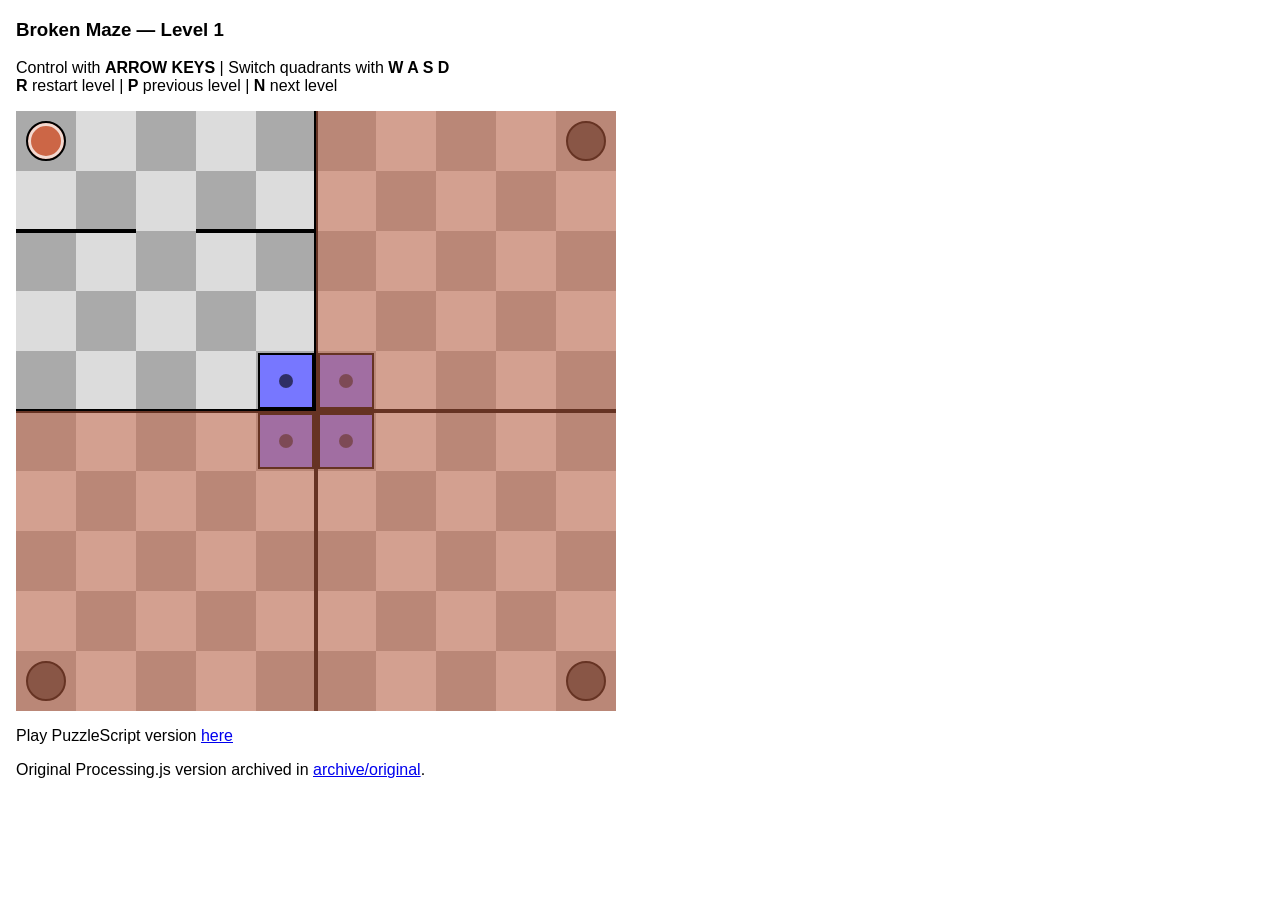
<file: index.html>
<!DOCTYPE html>
<html lang="en">
  <head>
    <meta charset="utf-8">
    <title>Broken Maze</title>
    <link rel="stylesheet" href="styles.css">
  </head>
  <body>
    <h3>Broken Maze &mdash; <span id="subtitle" aria-live="polite">Welcome</span></h3>
    <p>Control with <strong>ARROW KEYS</strong> | Switch quadrants with <strong>W A S D</strong> <br /><strong>R</strong> restart level | <strong>P</strong> previous level | <strong>N</strong> next level</p>
    <div id="board" class="board" tabindex="0" role="application" aria-label="Broken Maze board. Use arrow keys to move."></div>


    <p>Play PuzzleScript version <a href="http://www.puzzlescript.net/play.html?p=7594438">here</a></p>
    <p>Original Processing.js version archived in <a href="archive/original/index.html">archive/original</a>.</p>

    <script src="game.js"></script>
  </body>
</html>
</file>
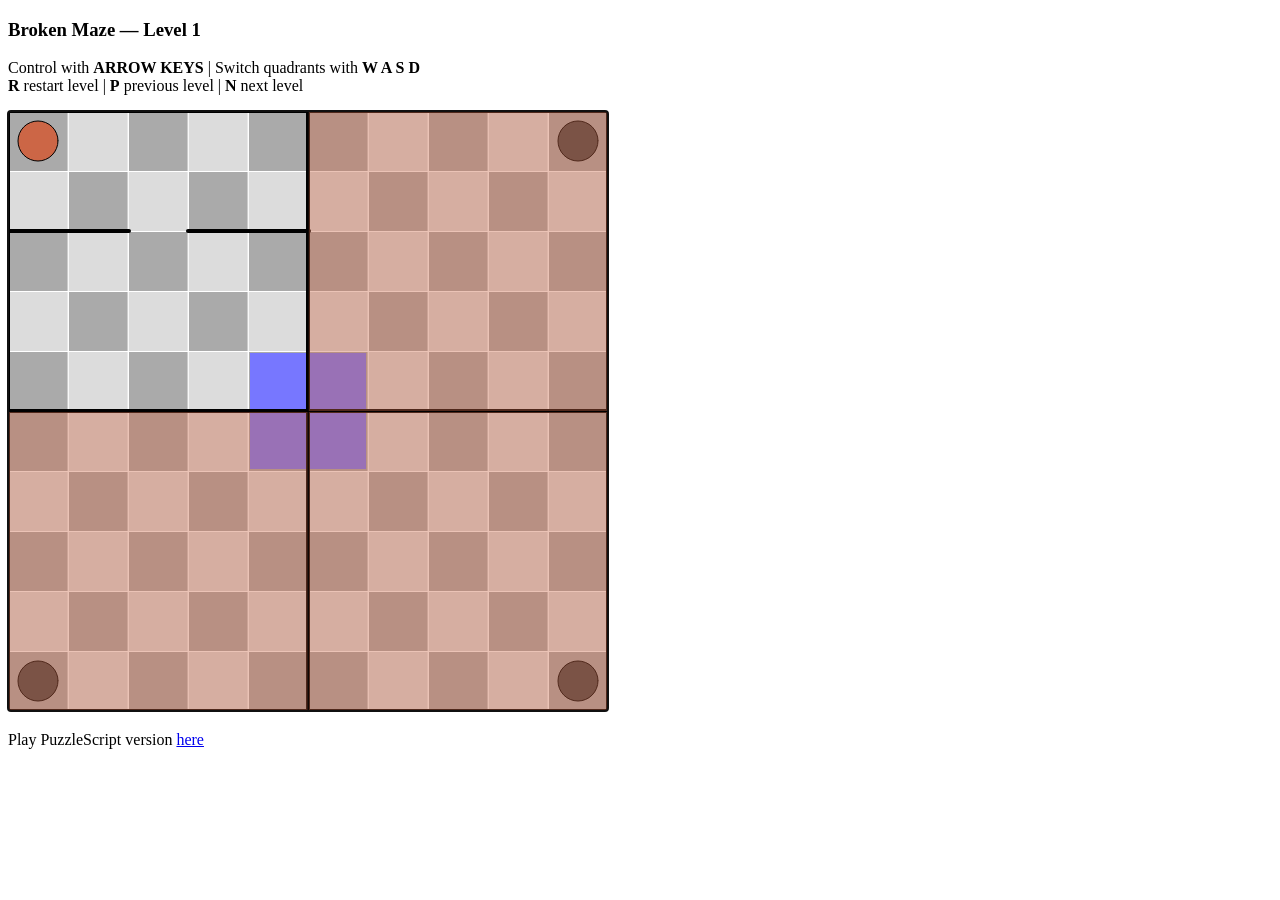
<file: archive/original/index.html>
<!DOCTYPE html>
<html lang="en">
  <head>
    <meta charset="utf-8">
    <title>Broken Maze</title>
    <script src="processing-1.4.1.min.js"></script>
  </head>

  <body>
    <h3>Broken Maze &mdash; <span id="subtitle">Welcome</span></h3>
    <p>Control with <strong>ARROW KEYS</strong> | Switch quadrants with <strong>W A S D</strong> <br /><strong>R</strong> restart level | <strong>P</strong> previous level | <strong>N</strong> next level</p>
    <canvas id="gameCanvas" datasrc="play.pjs">This game requires a browser that supports the canvas element.</canvas>


    <p>Play PuzzleScript version <a href="http://www.puzzlescript.net/play.html?p=7594438">here</a></p>
  </body>
</html>
</file>
<file: styles.css>
* {
  box-sizing: border-box;
}

body {
  font-family: sans-serif;
  margin: 16px;
}

.board {
  position: relative;
  width: 600px;
  height: 600px;
  margin: 8px 0;
  background: #aaa;
  overflow: hidden;
  user-select: none;
}

.board:focus {
  outline: 3px solid #005fcc;
  outline-offset: 2px;
}

.cell {
  position: absolute;
  width: 60px;
  height: 60px;
  background: #aaa;
}

.cell.alt {
  background: #dcdcdc;
}

.divider {
  position: absolute;
  background: #000;
  z-index: 1;
}

.divider-v {
  left: 50%;
  top: 0;
  width: 4px;
  height: 100%;
  transform: translateX(-2px);
}

.divider-h {
  top: 50%;
  left: 0;
  width: 100%;
  height: 4px;
  transform: translateY(-2px);
}

.goal {
  position: absolute;
  z-index: 3;
  background: rgb(119, 119, 255);
  border: 2px solid #000;
  box-sizing: border-box;
  position: absolute;
}

.goal::after {
  content: "";
  position: absolute;
  left: 50%;
  top: 50%;
  width: 14px;
  height: 14px;
  transform: translate(-50%, -50%);
  border-radius: 50%;
  background: rgba(0, 0, 0, 0.6);
}

.wall {
  position: absolute;
  z-index: 2;
  background: #000;
}

.wall-h {
  height: 4px;
  width: 60px;
}

.wall-v {
  width: 4px;
  height: 60px;
}

.block {
  position: absolute;
  z-index: 4;
  width: 52px;
  height: 52px;
  background: rgb(40, 40, 40);
  border: 2px solid #000;
  box-sizing: border-box;
}

.block.active {
  background: rgb(187, 51, 0);
}

.ball {
  position: absolute;
  z-index: 5;
  width: 40px;
  height: 40px;
  border-radius: 50%;
  box-sizing: border-box;
  background: rgb(70, 70, 70);
  border: 2px solid #000;
}

.ball.active {
  background: rgb(204, 102, 70);
  box-shadow: inset 0 0 0 3px rgba(255, 255, 255, 0.75);
}

.mask {
  position: absolute;
  z-index: 6;
  background-color: rgba(204, 102, 70, 0.5);
  pointer-events: none;
}

.warn {
  position: absolute;
  z-index: 7;
  width: 60px;
  height: 60px;
  background: rgb(255, 51, 51);
  border: 2px solid #000;
  box-sizing: border-box;
}
</file>
